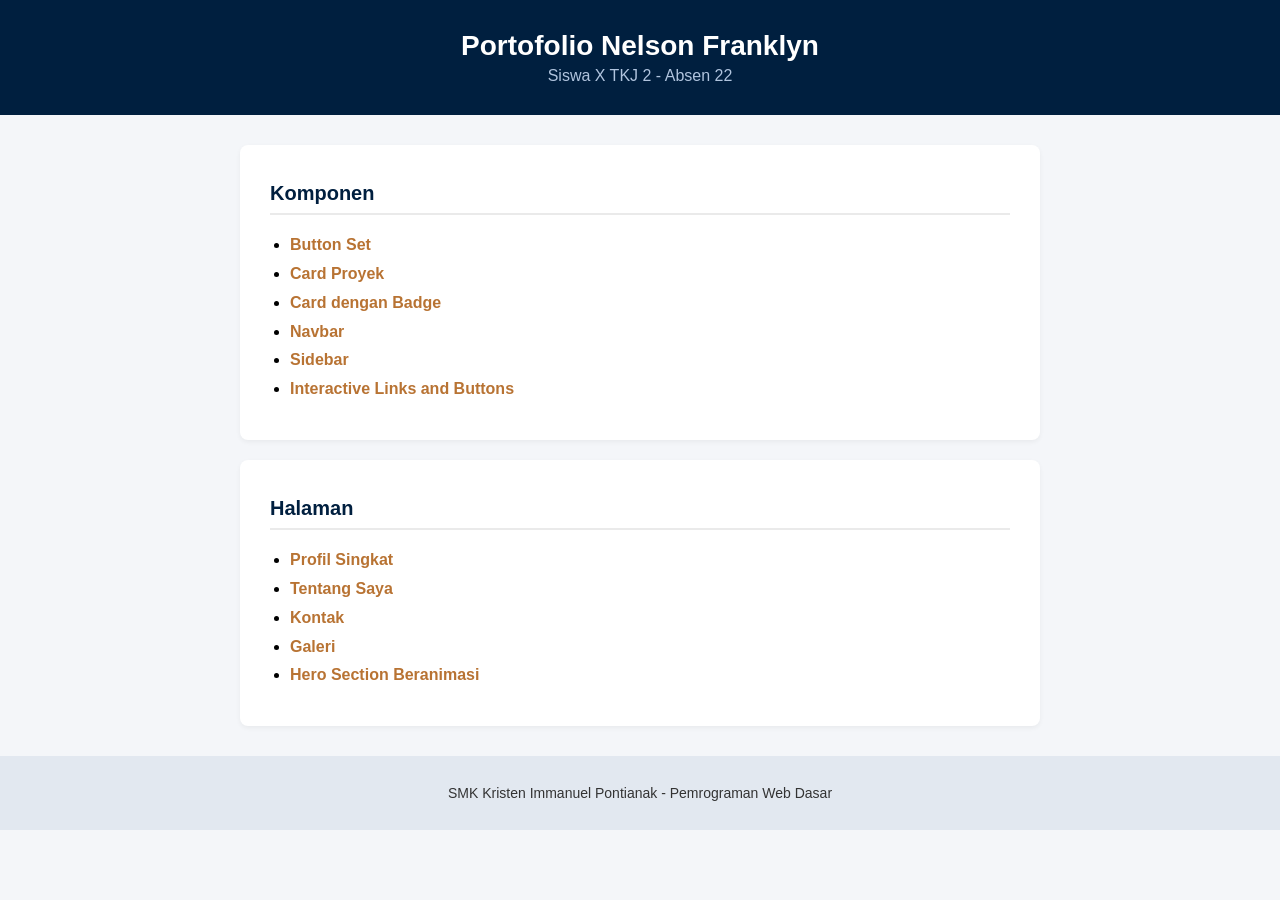
<file: index.html>
<!DOCTYPE html>
<html lang="id">
<head>
    <meta charset="UTF-8">
    <meta name="viewport" content="width=device-width, initial-scale=1.0">
    <title>Portofolio - Nelson Franklyn (X TKJ 2)</title>
    <link rel="stylesheet" href="styles/index.css">
</head>
<body>

    <header>
        <h1>Portofolio Nelson Franklyn</h1>
        <p>Siswa X TKJ 2 - Absen 22</p>
    </header>

    <main>
        <section id="components">
            <h2>Komponen</h2>
            <ul>
                <li><a href="components/button-set.html">Button Set</a></li>
                <li><a href="components/card.html">Card Proyek</a></li>
                <li><a href="components/card-badge.html">Card dengan Badge</a></li>
                <li><a href="components/navbar.html">Navbar</a></li>
                <li><a href="components/sidebar.html">Sidebar</a></li>
                <li><a href="components/interactive.html">Interactive Links and Buttons</a></li>
            </ul>
        </section>

        <section id="pages">
            <h2>Halaman</h2>
            <ul>
                <li><a href="pages/profile.html">Profil Singkat</a></li>
                <li><a href="pages/about.html">Tentang Saya</a></li>
                <li><a href="pages/contact.html">Kontak</a></li>
                <li><a href="pages/gallery.html">Galeri</a></li>
                <li><a href="pages/hero.html">Hero Section Beranimasi</a></li>
            </ul>
        </section>
    </main>

    <footer>
        <p>SMK Kristen Immanuel Pontianak - Pemrograman Web Dasar</p>
    </footer>

</body>
</html>
</file>
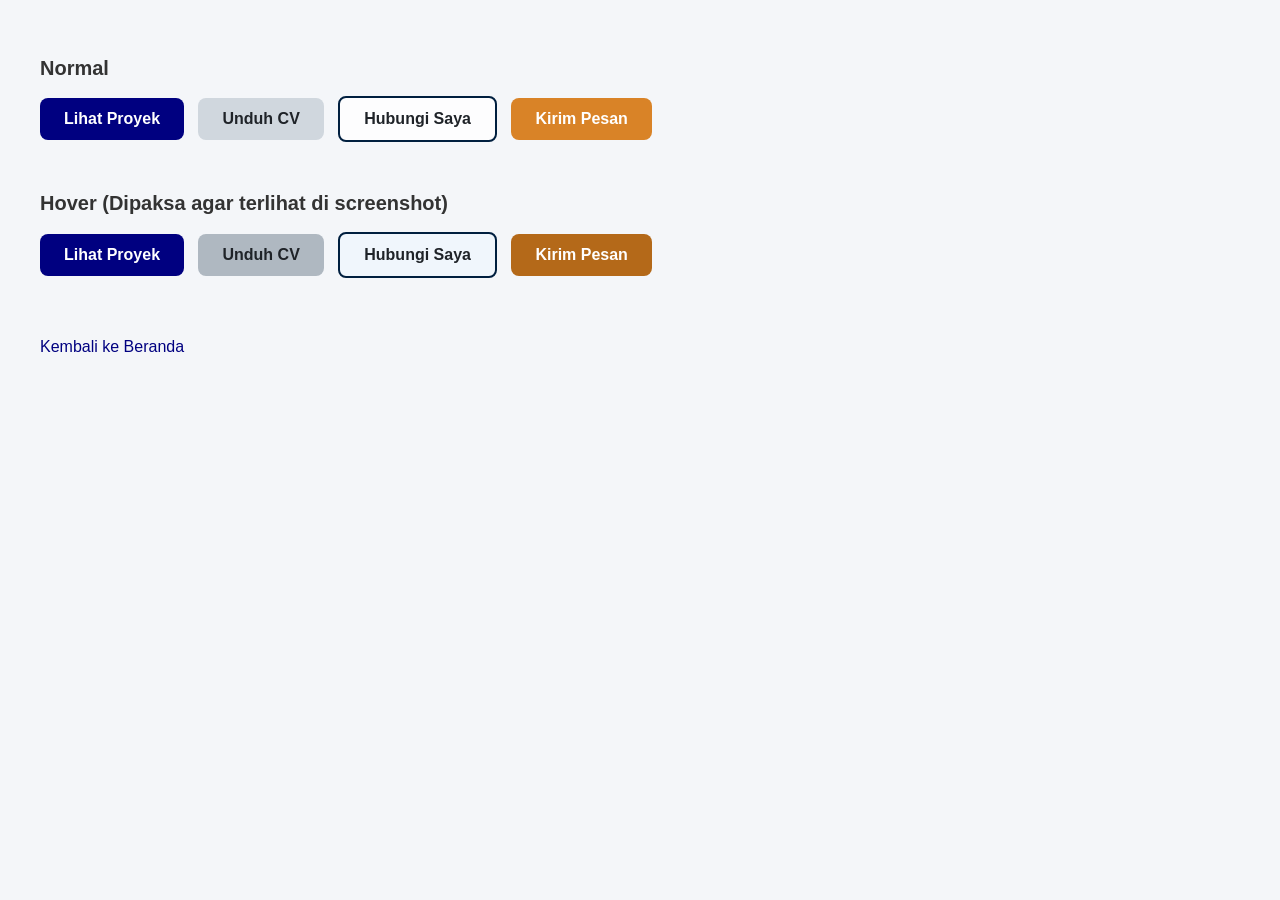
<file: components/button-set.html>
<!DOCTYPE html>
<html lang="id">
<head>
    <meta charset="UTF-8">
    <meta name="viewport" content="width=device-width, initial-scale=1.0">
    <title>Kumpulan Tombol</title>
    <style>
        /* Tag Selector */
        body {
            background-color: #f4f6f9;
            font-family: Arial, sans-serif;
            margin: 0;
            padding: 40px;
        }

        h2 {
            color: #333333;
            font-size: 20px;
        }

        /* Class Selector untuk semua tombol */
        .btn {
            display: inline-block;
            padding: 12px 24px;
            border-radius: 8px;
            font-weight: bold;
            text-decoration: none;
            cursor: pointer;
        }

        /* Descendant Selector & Margin antar tombol */
        .button-group .btn {
            margin-right: 10px;
            margin-bottom: 10px;
        }

        /* Warna Latar Masing-masing Tombol (Menggunakan Nama, Hex, RGB, RGBA) */
        .btn-primary {
            background-color: navy; /* Nama warna */
            color: white;
        }

        .btn-secondary {
            background-color: #d0d7de; /* Hex */
            color: #24292f;
        }

        .btn-outline {
            background-color: rgba(255, 255, 255, 0.8); /* RGBA */
            color: #24292f;
            border: 2px solid #001f3f;
        }

        .btn-send {
            background-color: rgb(217, 131, 39); /* RGB */
            color: white;
        }

        /* Grouping Selector untuk teks gelap */
        .btn-secondary, .btn-outline {
            color: #1f2328;
        }

        /* Pseudo-class :hover untuk efek ubah warna saat kursor di atas tombol */
        .btn-primary:hover {
            background-color: #000080;
        }

        .btn-secondary:hover {
            background-color: #afb8c1;
        }

        .btn-outline:hover {
            background-color: #f0f6fc;
        }

        .btn-send:hover {
            background-color: rgb(180, 105, 25);
        }
    </style>
</head>
<body>

    <main>
        <h2>Normal</h2>
        <div class="button-group">
            <a href="#" class="btn btn-primary">Lihat Proyek</a>
            <a href="#" class="btn btn-secondary">Unduh CV</a>
            <a href="#" class="btn btn-outline">Hubungi Saya</a>
            <a href="#" class="btn btn-send">Kirim Pesan</a>
        </div>

        <h2 style="margin-top: 40px;">Hover (Dipaksa agar terlihat di screenshot)</h2>
        <div class="button-group">
            <a href="#" class="btn btn-primary" style="background-color: #000080;">Lihat Proyek</a>
            <a href="#" class="btn btn-secondary" style="background-color: #afb8c1;">Unduh CV</a>
            <a href="#" class="btn btn-outline" style="background-color: #f0f6fc;">Hubungi Saya</a>
            <a href="#" class="btn btn-send" style="background-color: rgb(180, 105, 25);">Kirim Pesan</a>
        </div>
    </main>

    <footer style="margin-top: 50px;">
        <a href="../index.html" style="color: navy; text-decoration: none;">Kembali ke Beranda</a>
    </footer>

</body>
</html>
</file>
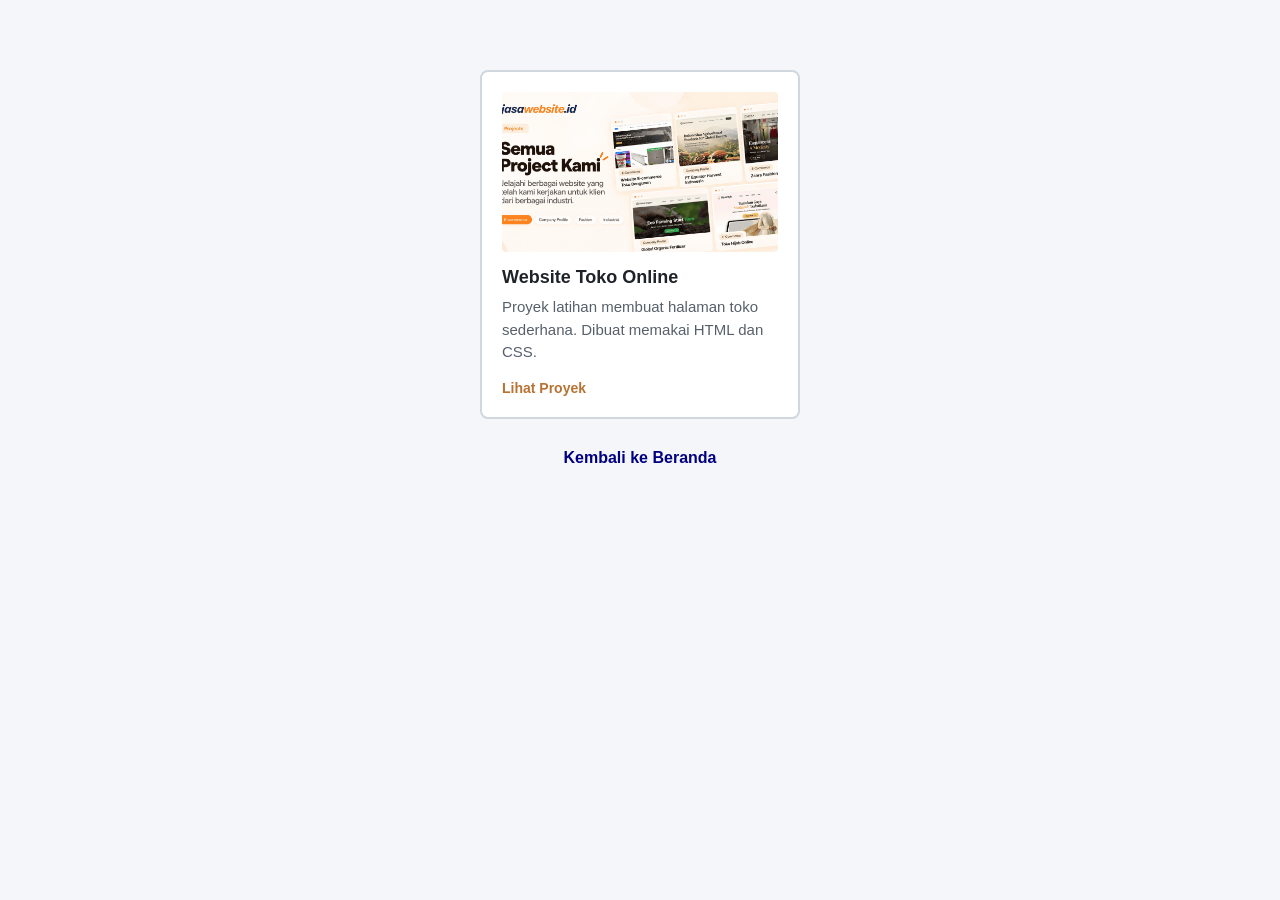
<file: components/card.html>
<!DOCTYPE html>
<html lang="id">
<head>
    <meta charset="UTF-8">
    <meta name="viewport" content="width=device-width, initial-scale=1.0">
    <title>Kartu Proyek - Nelson Franklyn</title>
    <style>
        /* 1. Komentar HTML di bagian atas file berisi hitungan lebar kartu jika box-sizing tidak diatur */
        /* Catatan: Tanpa box-sizing: border-box, lebar total kartu akan bertambah karena padding (320 + 20 + 20) dan border (2 + 2), sehingga total lebar menjadi 364px. */

        /* 2. Selector bintang * (Universal): box-sizing border-box untuk semua elemen */
        * {
            box-sizing: border-box;
        }

        /* 3. body (Tag): margin 0, latar terang, dan font dengan font cadangan */
        body {
            margin: 0;
            background-color: #f4f6f9;
            font-family: Arial, sans-serif;
            padding: 40px 0;
        }

        /* 4. .card (Class): lebar 320 px, padding 20 px, border 2 px solid, dan margin 30 px di atas-bawah dengan kartu berada di tengah halaman, serta sudut membulat */
        .card {
            width: 320px;
            padding: 20px;
            border: 2px solid #d0d7de;
            margin: 30px auto;
            background-color: #ffffff;
            border-radius: 8px; /* Tambahan sudut membulat dari tantangan */
        }

        /* 5. .card img (Descendant): lebar 100%, tinggi 160 px, dan display block */
        .card img {
            width: 100%;
            height: 160px;
            display: block;
            object-fit: cover;
            border-radius: 4px;
        }

        /* 6. .card h3 (Descendant): warna gelap dan margin bawah 8 px */
        .card h3 {
            color: #1f2328;
            margin-bottom: 8px;
            margin-top: 15px;
            font-size: 18px;
        }

        /* 7. .card p dan .card a (Descendant): ukuran huruf 15 px untuk paragraf, dan warna berbeda untuk tautan */
        .card p {
            font-size: 15px;
            color: #57606a;
            line-height: 1.5;
            margin-bottom: 15px;
            margin-top: 0;
        }

        .card a {
            font-size: 14px;
            color: rgb(184, 115, 51);
            text-decoration: none;
            font-weight: bold;
        }

        .card a:hover {
            text-decoration: underline;
        }

        /* Footer Beranda */
        footer {
            text-align: center;
            margin-top: 30px;
        }

        footer a {
            color: navy;
            text-decoration: none;
            font-weight: bold;
        }
    </style>
</head>
<body>

    <main>
        <div class="card">
            <img src="../assets/images/Proyek.png" alt="Gambar Proyek Toko Online">
            <h3>Website Toko Online</h3>
            <p>Proyek latihan membuat halaman toko sederhana. Dibuat memakai HTML dan CSS.</p>
            <a href="#">Lihat Proyek</a>
        </div>
    </main>

    <footer>
        <a href="../index.html">Kembali ke Beranda</a>
    </footer>

</body>
</html>
</file>
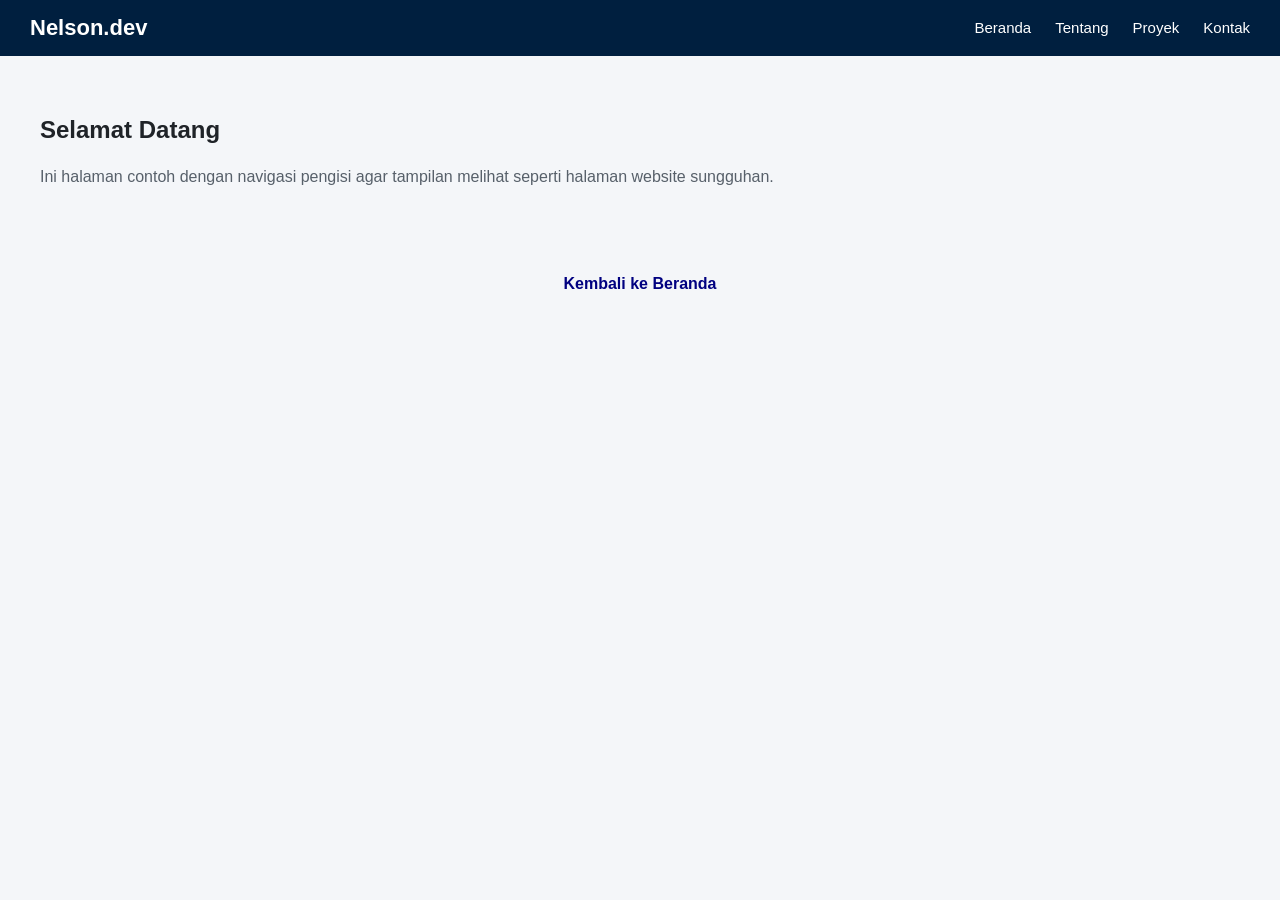
<file: components/navbar.html>
<!DOCTYPE html>
<html lang="id">
<head>
    <meta charset="UTF-8">
    <meta name="viewport" content="width=device-width, initial-scale=1.0">
    <title>Menu Navigasi - Nelson Franklyn</title>
    <!-- 1. File HTML dan file CSS disambungkan dengan tag link -->
    <link rel="stylesheet" href="../styles/navbar.css">
</head>
<body>

    <header id="main-header">
        <nav class="navbar">
            <div class="logo">Nelson.dev</div>
            <ul class="nav-menu">
                <li><a href="#">Beranda</a></li>
                <li><a href="#">Tentang</a></li>
                <li><a href="#">Proyek</a></li>
                <li><a href="#">Kontak</a></li>
            </ul>
        </nav>
    </header>

    <main class="content">
        <h2>Selamat Datang</h2>
        <p>Ini halaman contoh dengan navigasi pengisi agar tampilan melihat seperti halaman website sungguhan.</p>
    </main>

    <footer>
        <a href="../index.html">Kembali ke Beranda</a>
    </footer>

</body>
</html>
</file>
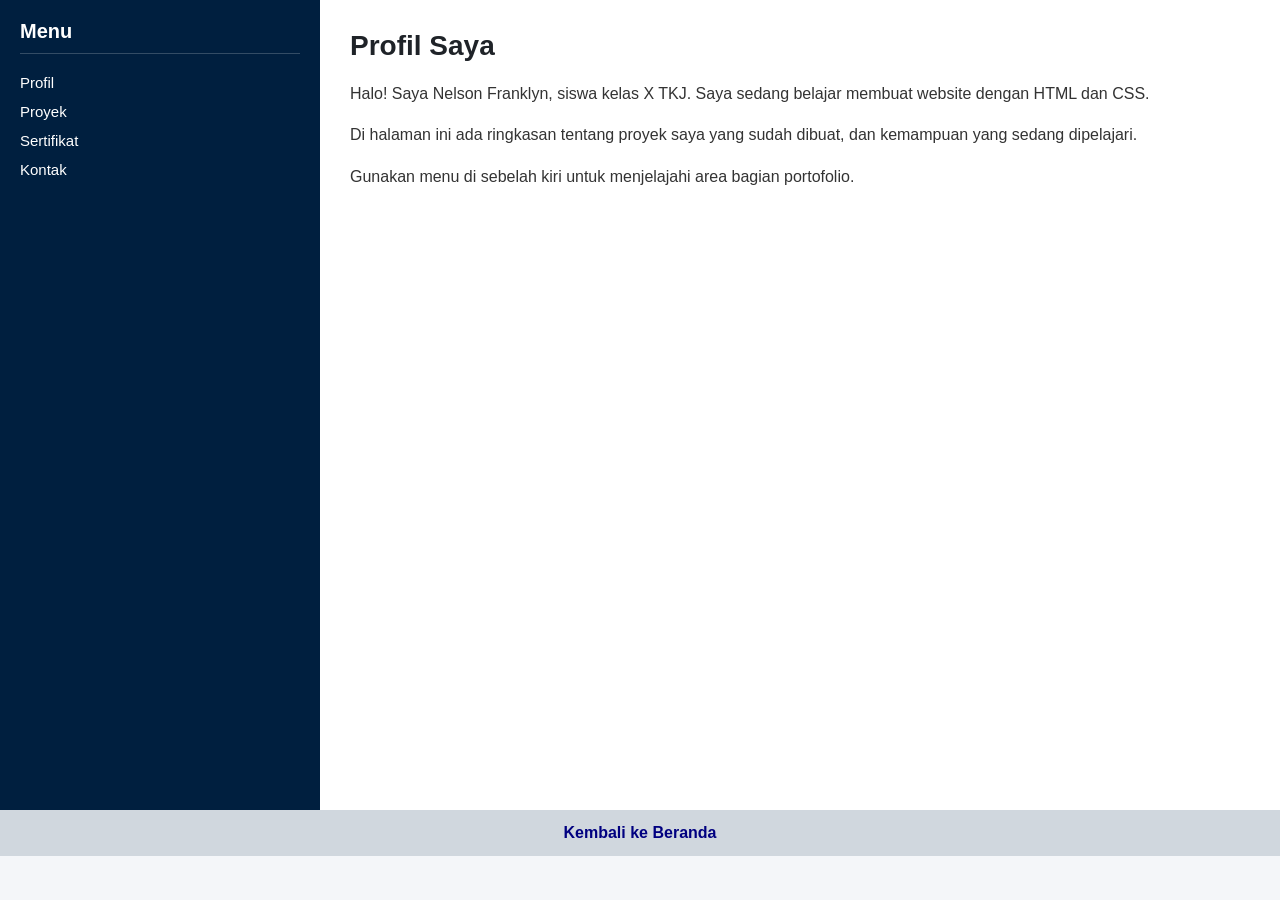
<file: components/sidebar.html>
<!DOCTYPE html>
<html lang="id">
<head>
    <meta charset="UTF-8">
    <meta name="viewport" content="width=device-width, initial-scale=1.0">
    <title>Sidebar dan Tata Letak - Nelson Franklyn</title>
    <style>
        /* 2. Selector bintang * (Universal): box-sizing border-box. body (Tag): margin 0 */
        * {
            box-sizing: border-box;
        }

        body {
            margin: 0;
            font-family: Arial, sans-serif;
            background-color: #f4f6f9;
        }

        /* 3. .layout (Class): Flexbox (display flex), sehingga menu samping di kiri dan isi halaman di kanan */
        .layout {
            display: flex;
            min-height: 90vh;
        }

        /* 4. #sidebar (ID): lebar 25%, latar gelap, tulisan terang, dan padding 20 px */
        #sidebar {
            width: 25%;
            background-color: #001f3f;
            color: #ffffff;
            padding: 20px;
        }

        #sidebar h3 {
            margin-top: 0;
            font-size: 20px;
            border-bottom: 1px solid rgba(255,255,255,0.2);
            padding-bottom: 10px;
        }

        /* 5. #sidebar nav (Descendant): tautan tersusun ke bawah dengan jarak 12 px */
        #sidebar nav {
            display: flex;
            flex-direction: column;
            gap: 12px;
            margin-top: 15px;
        }

        /* 6. #sidebar a (Descendant): tulisan terang dan tanpa garis bawah. #sidebar a:hover (Pseudo-class): warna berubah */
        #sidebar a {
            color: #ffffff;
            text-decoration: none;
            font-size: 15px;
        }

        #sidebar a:hover {
            color: rgb(184, 115, 51);
        }

        /* 7. .main-content (Class): lebar 75% dan padding 30 px */
        .main-content {
            width: 75%;
            padding: 30px;
            background-color: #ffffff;
        }

        /* 8. .main-content h1 dan .main-content p (Descendant): warna judul dan jarak antar baris paragraf */
        .main-content h1 {
            color: #1f2328;
            margin-top: 0;
            font-size: 28px;
        }

        .main-content p {
            color: #333333;
            line-height: 1.6;
            margin-bottom: 15px;
        }

        /* 9. footer (Tag): tulisan rata tengah, padding 14 px, dan latar abu-abu */
        footer {
            text-align: center;
            padding: 14px;
            background-color: #d0d7de;
        }

        footer a {
            color: navy;
            text-decoration: none;
            font-weight: bold;
        }
    </style>
</head>
<body>

    <div class="layout">
        <!-- Sidebar di sebelah kiri -->
        <aside id="sidebar">
            <h3>Menu</h3>
            <nav>
                <a href="#">Profil</a>
                <a href="#">Proyek</a>
                <a href="#">Sertifikat</a>
                <a href="#">Kontak</a>
            </nav>
        </aside>

        <!-- Main Content di sebelah kanan -->
        <main class="main-content">
            <h1>Profil Saya</h1>
            <p>Halo! Saya Nelson Franklyn, siswa kelas X TKJ. Saya sedang belajar membuat website dengan HTML dan CSS.</p>
            <p>Di halaman ini ada ringkasan tentang proyek saya yang sudah dibuat, dan kemampuan yang sedang dipelajari.</p>
            <p>Gunakan menu di sebelah kiri untuk menjelajahi area bagian portofolio.</p>
        </main>
    </div>

    <!-- Footer di luar layout -->
    <footer>
        <a href="../index.html">Kembali ke Beranda</a>
    </footer>

</body>
</html>
</file>
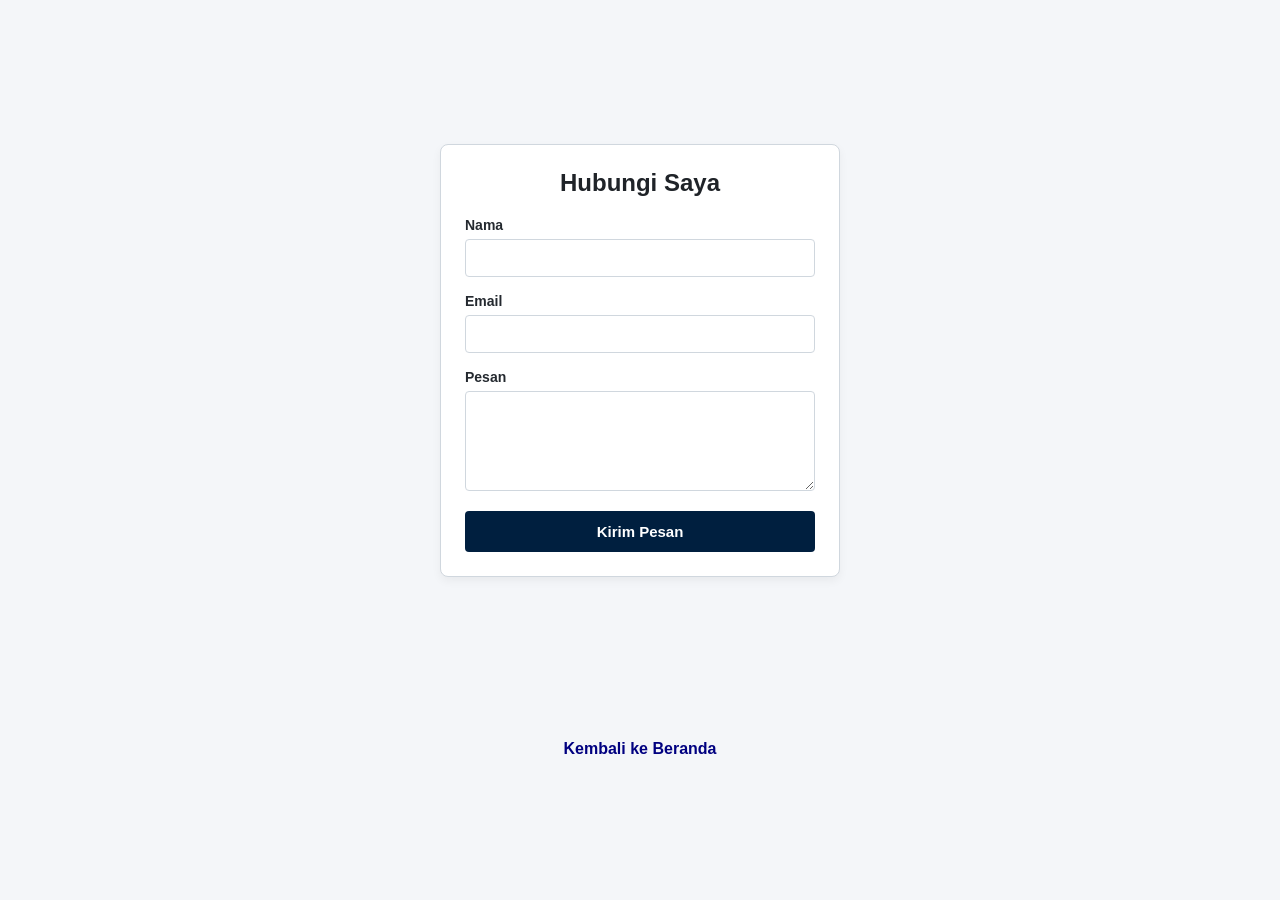
<file: pages/contact.html>
<!DOCTYPE html>
<html lang="id">
<head>
    <meta charset="UTF-8">
    <meta name="viewport" content="width=device-width, initial-scale=1.0">
    <title>Formulir Kontak - Nelson Franklyn</title>
    <style>
        * {
            box-sizing: border-box;
        }

        body {
            margin: 0;
            background-color: #f4f6f9;
            font-family: Arial, sans-serif;
        }

        /* 3. #contact (ID): padding 40 px atas-bawah dan 20 px kiri-kanan */
        #contact {
            padding: 40px 20px;
            display: flex;
            justify-content: center;
            align-items: center;
            min-height: 80vh;
        }

        /* 4. .contact-form (Class): lebar 400 px, berada di tengah halaman, padding 24 px, dan border 1 px solid */
        .contact-form {
            width: 400px;
            background-color: #ffffff;
            padding: 24px;
            border: 1px solid #d0d7de;
            border-radius: 8px;
            box-shadow: 0 4px 10px rgba(0,0,0,0.05);
        }

        /* 5. .contact-form h2 (Descendant): rata tengah */
        .contact-form h2 {
            text-align: center;
            color: #1f2328;
            margin-top: 0;
            margin-bottom: 20px;
        }

        /* 6. .form-group (Class): margin bawah 16 px */
        .form-group {
            margin-bottom: 16px;
        }

        /* 7. .form-group label (Descendant): display block, tulisan tebal, dan margin bawah 6 px */
        .form-group label {
            display: block;
            font-weight: bold;
            margin-bottom: 6px;
            color: #24292f;
            font-size: 14px;
        }

        /* 8. .form-group input, .form-group textarea (Grouping dan Descendant): lebar 100% tanpa keluar dari formulir (box-sizing border-box), padding 10 px, dan sudut membulat */
        .form-group input, 
        .form-group textarea {
            width: 100%;
            padding: 10px;
            border: 1px solid #d0d7de;
            border-radius: 4px;
            font-size: 14px;
            font-family: inherit;
        }

        .form-group textarea {
            resize: vertical;
            height: 100px;
        }

        /* 9. .form-group input:focus, .form-group textarea:focus (Grouping dan Pseudo-class): warna latar atau garis tepi berubah saat kotak diklik */
        .form-group input:focus, 
        .form-group textarea:focus {
            outline: none;
            border-color: #001f3f;
            background-color: #f0f6fc;
        }

        /* 10. .btn-submit (Class): berlatar warna, tulisan terbaca, sudut membulat */
        .btn-submit {
            width: 100%;
            background-color: #001f3f;
            color: #ffffff;
            padding: 12px;
            border: none;
            border-radius: 4px;
            font-size: 15px;
            font-weight: bold;
            cursor: pointer;
        }

        /* .btn-submit:hover (Pseudo-class): warnanya berubah */
        .btn-submit:hover {
            background-color: rgb(184, 115, 51);
        }

        footer {
            text-align: center;
            padding: 20px;
        }

        footer a {
            color: navy;
            text-decoration: none;
            font-weight: bold;
        }
    </style>
</head>
<body>

    <main>
        <section id="contact">
            <form class="contact-form">
                <h2>Hubungi Saya</h2>
                
                <div class="form-group">
                    <label for="nama">Nama</label>
                    <input type="text" id="nama" name="nama" required>
                </div>

                <div class="form-group">
                    <label for="email">Email</label>
                    <input type="email" id="email" name="email" required>
                </div>

                <div class="form-group">
                    <label for="pesan">Pesan</label>
                    <textarea id="pesan" name="pesan" required></textarea>
                </div>

                <button type="submit" class="btn-submit">Kirim Pesan</button>
            </form>
        </section>
    </main>

    <footer>
        <a href="../index.html">Kembali ke Beranda</a>
    </footer>

</body>
</html>
</file>
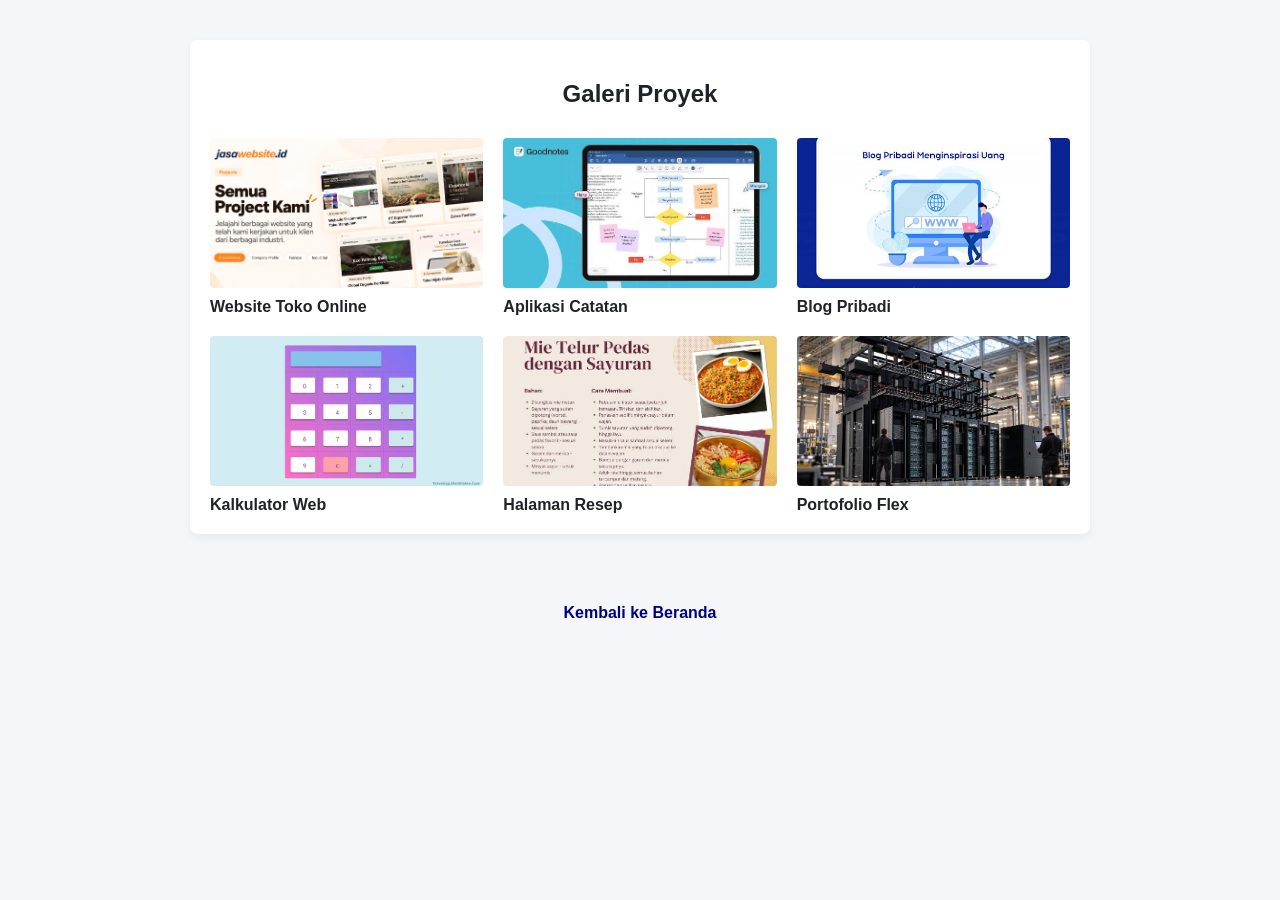
<file: pages/gallery.html>
<!DOCTYPE html>
<html lang="id">
<head>
    <meta charset="UTF-8">
    <meta name="viewport" content="width=device-width, initial-scale=1.0">
    <title>Galeri Proyek - Nelson Franklyn</title>
    <!-- 1. File HTML dan file CSS disambungkan dengan tag link -->
    <link rel="stylesheet" href="../styles/gallery.css">
</head>
<body>

    <main>
        <section id="gallery">
            <h2>Galeri Proyek</h2>
            <div class="gallery">
                <article class="gallery-item">
                    <img src="../assets/images/Proyek.png" alt="Proyek 1">
                    <h3>Website Toko Online</h3>
                </article>
                <article class="gallery-item">
                    <img src="../assets/images/aplikasi.jpg" alt="Proyek 2">
                    <h3>Aplikasi Catatan</h3>
                </article>
                <article class="gallery-item">
                    <img src="../assets/images/blog.jpg" alt="Proyek 3">
                    <h3>Blog Pribadi</h3>
                </article>
                <article class="gallery-item">
                    <img src="../assets/images/kalkulator.jpg" alt="Proyek 4">
                    <h3>Kalkulator Web</h3>
                </article>
                <article class="gallery-item">
                    <img src="../assets/images/resep.jpg" alt="Proyek 5">
                    <h3>Halaman Resep</h3>
                </article>
                <article class="gallery-item">
                    <img src="../assets/images/portofolio.jpg" alt="Proyek 6">
                    <h3>Portofolio Flex</h3>
                </article>
            </div>
        </section>
    </main>

    <footer>
        <a href="../index.html">Kembali ke Beranda</a>
    </footer>

</body>
</html>
</file>
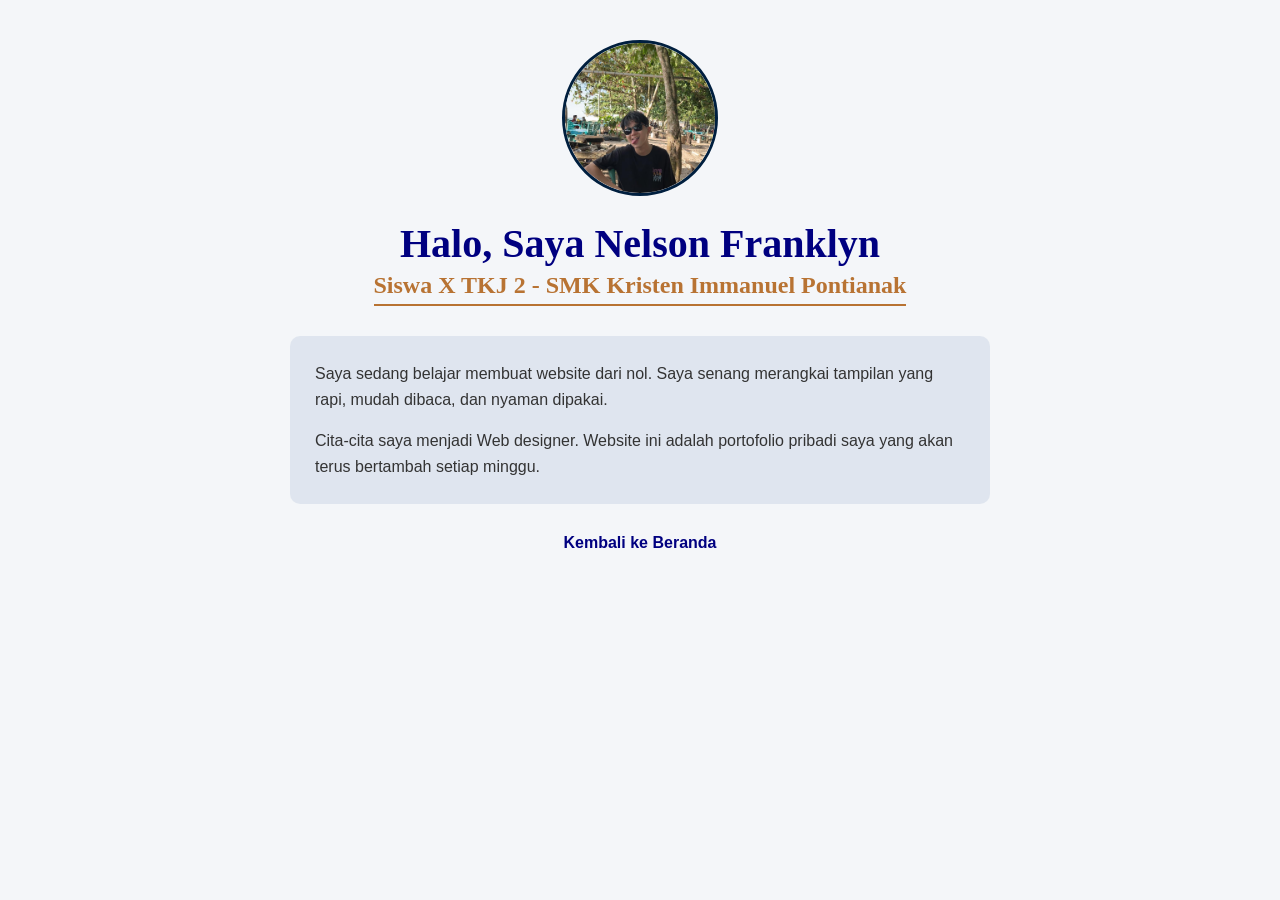
<file: pages/profile.html>
<!DOCTYPE html>
<html lang="id">
<head>
    <meta charset="UTF-8">
    <meta name="viewport" content="width=device-width, initial-scale=1.0">
    <title>Profil Singkat - Nelson Franklyn</title>
</head>
<body style="background-color: #f4f6f9; font-family: Arial, sans-serif; margin: 0; padding: 40px 20px;">

    <main style="max-width: 700px; margin: 0 auto; text-align: center;">
        
        <!-- Foto Profil -->
        <img src="../assets/images/foto.jpg.jpeg" alt="Foto Profil Nelson" style="width: 150px; height: 150px; border-radius: 50%; object-fit: cover; border: 3px solid #001f3f;">

        <!-- Judul Besar (Nama) - Menggunakan warna nama (navy), font Georgia, ukuran 40px -->
        <h1 style="color: navy; font-family: Georgia, serif; font-size: 40px; margin-top: 20px; margin-bottom: 5px;">
            Halo, Saya Nelson Franklyn
        </h1>

        <!-- Judul Kecil (Kelas & Sekolah) - Menggunakan rgb, font Georgia, ukuran 24px -->
        <h2 style="color: rgb(184, 115, 51); font-family: Georgia, serif; font-size: 24px; margin-top: 0; margin-bottom: 30px; border-bottom: 2px solid rgb(184, 115, 51); display: inline-block; padding-bottom: 5px;">
            Siswa X TKJ 2 - SMK Kristen Immanuel Pontianak
        </h2>

        <!-- Kotak Teks tentang Diri - Menggunakan rgba untuk background, hex untuk teks, ukuran 16px -->
        <div style="background-color: rgba(204, 214, 229, 0.5); padding: 25px; border-radius: 10px; text-align: left; margin-bottom: 30px;">
            <p style="color: #333333; font-size: 16px; line-height: 1.6; margin-top: 0;">
                Saya sedang belajar membuat website dari nol. Saya senang merangkai tampilan yang rapi, mudah dibaca, dan nyaman dipakai.
            </p>
            <p style="color: #333333; font-size: 16px; line-height: 1.6; margin-bottom: 0;">
                Cita-cita saya menjadi Web designer. Website ini adalah portofolio pribadi saya yang akan terus bertambah setiap minggu.
            </p>
        </div>

        <!-- Footer / Kembali ke Beranda -->
        <footer>
            <a href="../index.html" style="color: navy; text-decoration: none; font-weight: bold;">Kembali ke Beranda</a>
        </footer>

    </main>

</body>
</html>
</file>
<file: styles/index.css>
body {
    font-family: Arial, sans-serif;
    margin: 0;
    background-color: #f4f6f9;
}

/* Header: rata tengah, latar gelap, tulisan terang */
header {
    text-align: center;
    background-color: #001f3f;
    color: white;
    padding: 30px 20px;
}

header h1 {
    margin: 0;
    font-size: 28px;
}

header p {
    margin: 5px 0 0 0;
    color: #b0c4de;
}

main {
    max-width: 800px;
    margin: 30px auto;
    padding: 0 20px;
}

/* Grouping untuk ID #components dan #pages */
#components, #pages {
    background: white;
    padding: 20px 30px;
    border-radius: 8px;
    margin-bottom: 20px;
    box-shadow: 0 2px 5px rgba(0,0,0,0.05);
}

#components h2, #pages h2 {
    color: #001f3f;
    font-size: 20px;
    border-bottom: 2px solid #eaeaea;
    padding-bottom: 8px;
}

ul {
    padding-left: 20px;
}

/* Descendant selector untuk tautan di dalam main */
main a {
    color: rgb(184, 115, 51);
    text-decoration: none;
    font-weight: 600;
    line-height: 1.8;
}

main a:hover {
    text-decoration: underline;
}

/* Footer: tulisan kecil, rata tengah, latar berwarna */
footer {
    text-align: center;
    background-color: #e2e8f0;
    padding: 15px;
    font-size: 14px;
    color: #333333;
}
</file>
<file: styles/navbar.css>
/* 2. body (Tag): margin 0 */
body {
    margin: 0;
    font-family: Arial, sans-serif;
    background-color: #f4f6f9;
}

/* 3. #main-header (ID): latar gelap */
#main-header {
    background-color: #001f3f;
}

/* 4. .navbar (Class): display flex, logo di kiri dan menu di kanan (justify-content space-between), sejajar di tengah secara tegak (align-items), dan padding 15 px atas-bawah serta 30 px kiri-kanan */
.navbar {
    display: flex;
    justify-content: space-between;
    align-items: center;
    padding: 15px 30px;
}

/* 5. .logo (Class): tulisan terang, ukuran 22 px, dan tebal */
.logo {
    color: #ffffff;
    font-size: 22px;
    font-weight: bold;
}

/* 6. .nav-menu (Class): display flex, jarak antar menu (gap) 24 px, serta margin dan padding 0 */
.nav-menu {
    display: flex;
    gap: 24px;
    margin: 0;
    padding: 0;
}

/* 7. .nav-menu > li (Child): tanda titik di depan menu dihilangkan (list-style none) */
.nav-menu > li {
    list-style: none;
}

/* 8. .nav-menu a (Descendant): tulisan terang dan tanpa garis bawah */
.nav-menu a {
    color: #ffffff;
    text-decoration: none;
    font-size: 15px;
}

/* 9. .nav-menu a:hover (Pseudo-class): warna tulisan berubah */
.nav-menu a:hover {
    color: rgb(184, 115, 51);
}

/* Konten tambahan di bawah header untuk contoh */
.content {
    padding: 40px;
}

.content h2 {
    color: #1f2328;
}

.content p {
    color: #57606a;
    line-height: 1.6;
}

footer {
    text-align: center;
    padding: 30px;
}

footer a {
    color: navy;
    text-decoration: none;
    font-weight: bold;
}
</file>
<file: styles/gallery.css>
* {
    box-sizing: border-box;
}

body {
    margin: 0;
    font-family: Arial, sans-serif;
    background-color: #f4f6f9;
}

/* 2. #gallery (ID): lebar 900 px dan berada di tengah halaman */
#gallery {
    width: 900px;
    margin: 40px auto;
    padding: 20px;
    background-color: #ffffff;
    border-radius: 8px;
    box-shadow: 0 4px 10px rgba(0,0,0,0.05);
}

/* 3. #gallery h2 (Descendant): rata tengah dan warna gelap */
#gallery h2 {
    text-align: center;
    color: #1f2328;
    margin-bottom: 30px;
}

/* 4. .gallery (Class): display grid dengan tiga kolom sama lebar (repeat dan satuan fr) dan jarak antar kartu (gap) 20 px */
.gallery {
    display: grid;
    grid-template-columns: repeat(3, 1fr);
    gap: 20px;
}

/* 5. #gallery > .gallery-item (Child): padding 12 px, border 1 px, sudut membulat, dan box-sizing border-box */
#gallery > .gallery-item {
    padding: 12px;
    border: 1px solid #d0d7de;
    border-radius: 6px;
    background-color: #ffffff;
    box-sizing: border-box;
}

/* 6. .gallery-item img (Descendant): lebar 100%, tinggi 150 px, dan display block */
.gallery-item img {
    width: 100%;
    height: 150px;
    display: block;
    object-fit: cover;
    border-radius: 4px;
}

/* 7. .gallery-item h3 (Descendant): ukuran huruf 16 px dan margin atas 10 px */
.gallery-item h3 {
    font-size: 16px;
    margin-top: 10px;
    margin-bottom: 0;
    color: #1f2328;
}

footer {
    text-align: center;
    padding: 30px;
}

footer a {
    color: navy;
    text-decoration: none;
    font-weight: bold;
}
</file>
